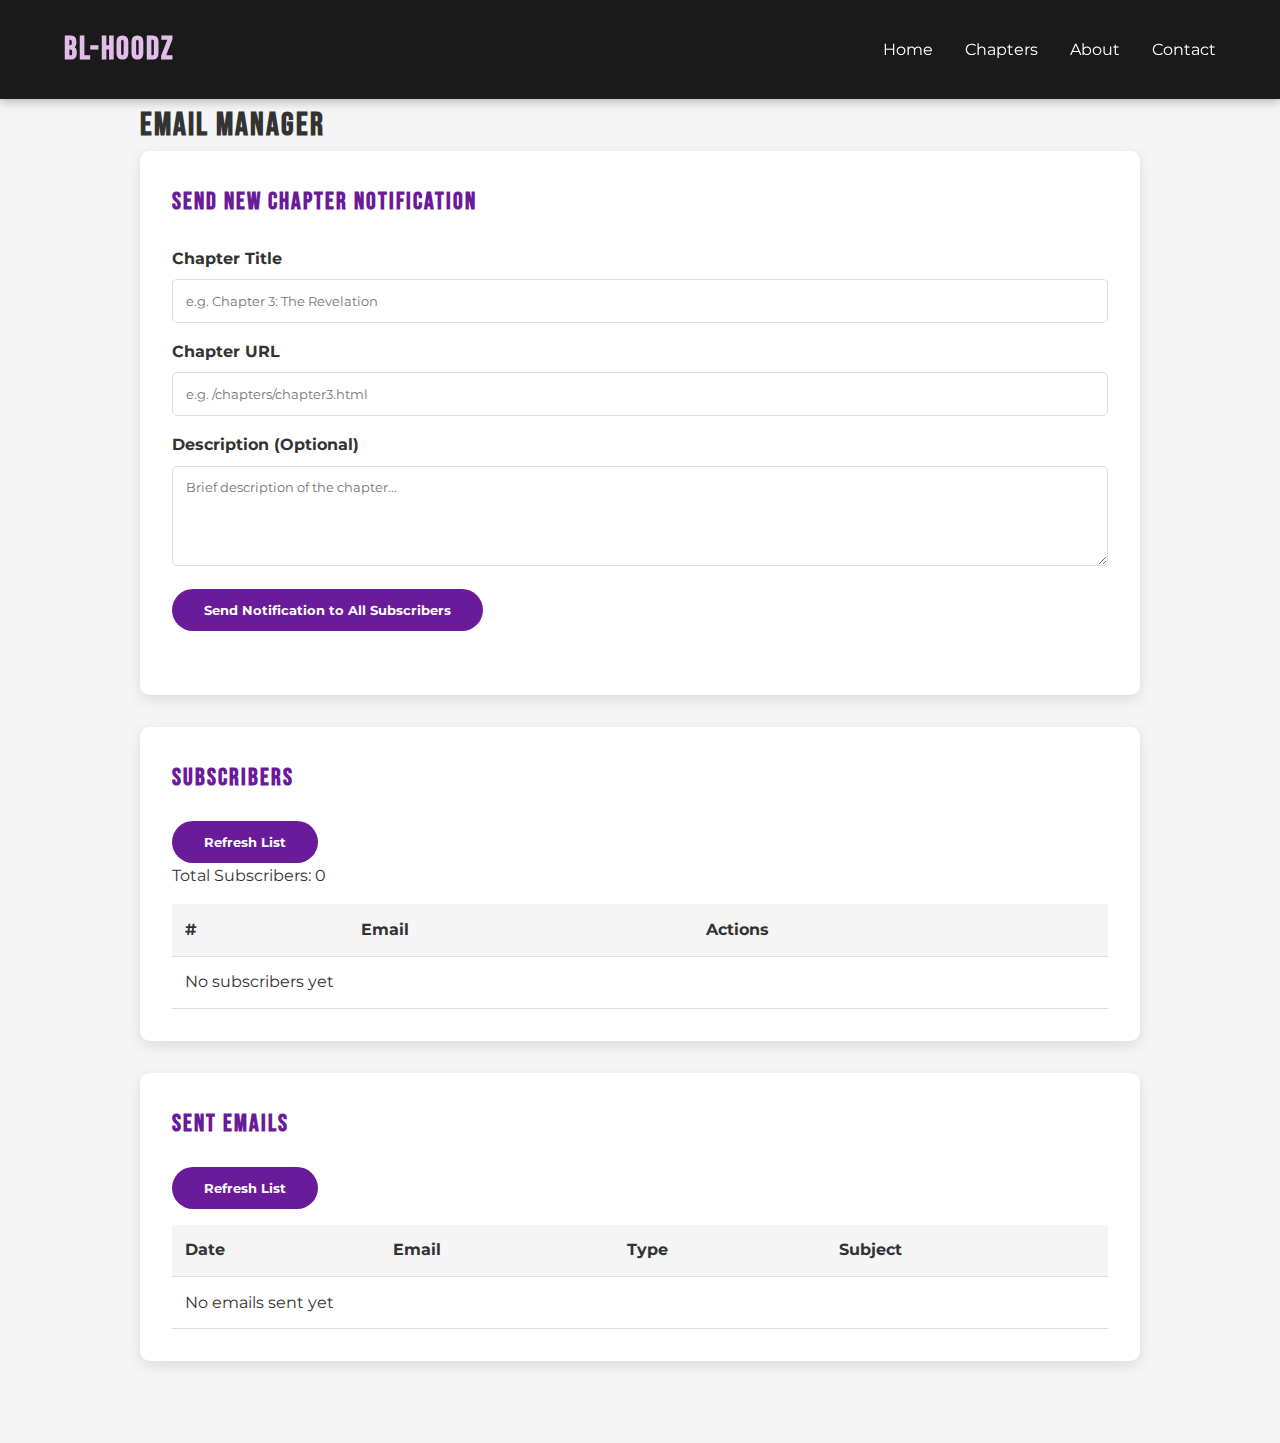
<file: admin/email-manager.html>
<!DOCTYPE html>
<html lang="en">
<head>
    <meta charset="UTF-8">
    <meta name="viewport" content="width=device-width, initial-scale=1.0">
    <title>Email Manager - BL-HOODZ Admin</title>
    <link rel="stylesheet" href="../css/style.css">
    <link href="https://fonts.googleapis.com/css2?family=Bebas+Neue&family=Montserrat:wght@300;400;700&display=swap" rel="stylesheet">
    <style>
        .admin-panel {
            padding-top: 100px;
            max-width: 1000px;
            margin: 0 auto;
            padding-bottom: 50px;
        }
        
        .admin-section {
            background-color: white;
            border-radius: 10px;
            padding: 2rem;
            margin-bottom: 2rem;
            box-shadow: 0 5px 15px rgba(0, 0, 0, 0.1);
        }
        
        .admin-section h2 {
            color: var(--primary-color);
            margin-bottom: 1.5rem;
        }
        
        .admin-form {
            margin-bottom: 2rem;
        }
        
        .admin-form label {
            display: block;
            margin-bottom: 0.5rem;
            font-weight: bold;
        }
        
        .admin-form input, 
        .admin-form textarea {
            width: 100%;
            padding: 0.8rem;
            margin-bottom: 1rem;
            border: 1px solid #ddd;
            border-radius: 5px;
        }
        
        .admin-form textarea {
            min-height: 100px;
        }
        
        .admin-btn {
            background-color: var(--primary-color);
            color: white;
            border: none;
            padding: 0.8rem 2rem;
            border-radius: 30px;
            cursor: pointer;
            font-weight: bold;
            transition: all 0.3s;
            margin-right: 1rem;
        }
        
        .admin-btn:hover {
            background-color: var(--secondary-color);
            transform: translateY(-3px);
            box-shadow: 0 4px 8px rgba(0, 0, 0, 0.2);
        }
        
        .admin-table {
            width: 100%;
            border-collapse: collapse;
            margin-top: 1rem;
        }
        
        .admin-table th, 
        .admin-table td {
            padding: 0.8rem;
            text-align: left;
            border-bottom: 1px solid #ddd;
        }
        
        .admin-table th {
            background-color: #f5f5f5;
            font-weight: bold;
        }
        
        .admin-table tr:hover {
            background-color: #f9f9f9;
        }
    </style>
</head>
<body>
    <header>
        <a href="../index.html" class="logo">BL-HOODZ</a>
        <nav>
            <ul>
                <li><a href="../index.html">Home</a></li>
                <li><a href="../index.html#chapters">Chapters</a></li>
                <li><a href="../index.html#about">About</a></li>
                <li><a href="../index.html#contact">Contact</a></li>
            </ul>
        </nav>
    </header>

    <div class="admin-panel">
        <h1>Email Manager</h1>
        
        <section class="admin-section">
            <h2>Send New Chapter Notification</h2>
            <form id="new-chapter-form" class="admin-form">
                <div>
                    <label for="chapter-title">Chapter Title</label>
                    <input type="text" id="chapter-title" required placeholder="e.g. Chapter 3: The Revelation">
                </div>
                <div>
                    <label for="chapter-url">Chapter URL</label>
                    <input type="text" id="chapter-url" required placeholder="e.g. /chapters/chapter3.html">
                </div>
                <div>
                    <label for="chapter-description">Description (Optional)</label>
                    <textarea id="chapter-description" placeholder="Brief description of the chapter..."></textarea>
                </div>
                <button type="submit" class="admin-btn">Send Notification to All Subscribers</button>
            </form>
        </section>
        
        <section class="admin-section">
            <h2>Subscribers</h2>
            <button id="refresh-subscribers" class="admin-btn">Refresh List</button>
            <div id="subscribers-count"></div>
            <table class="admin-table" id="subscribers-table">
                <thead>
                    <tr>
                        <th>#</th>
                        <th>Email</th>
                        <th>Actions</th>
                    </tr>
                </thead>
                <tbody id="subscribers-list">
                    <!-- Subscribers will be loaded here -->
                </tbody>
            </table>
        </section>
        
        <section class="admin-section">
            <h2>Sent Emails</h2>
            <button id="refresh-emails" class="admin-btn">Refresh List</button>
            <table class="admin-table" id="emails-table">
                <thead>
                    <tr>
                        <th>Date</th>
                        <th>Email</th>
                        <th>Type</th>
                        <th>Subject</th>
                    </tr>
                </thead>
                <tbody id="emails-list">
                    <!-- Sent emails will be loaded here -->
                </tbody>
            </table>
        </section>
    </div>

    <script src="../js/email-subscription.js"></script>
    <script>
        document.addEventListener('DOMContentLoaded', function() {
            // Load subscribers
            loadSubscribers();
            
            // Load sent emails
            loadSentEmails();
            
            // Refresh subscribers button
            document.getElementById('refresh-subscribers').addEventListener('click', function() {
                loadSubscribers();
            });
            
            // Refresh emails button
            document.getElementById('refresh-emails').addEventListener('click', function() {
                loadSentEmails();
            });
            
            // New chapter notification form
            document.getElementById('new-chapter-form').addEventListener('submit', function(e) {
                e.preventDefault();
                
                const chapterTitle = document.getElementById('chapter-title').value.trim();
                const chapterUrl = document.getElementById('chapter-url').value.trim();
                
                if (chapterTitle && chapterUrl) {
                    notifyAllSubscribersAboutNewChapter(chapterTitle, chapterUrl);
                    
                    // Clear form
                    document.getElementById('chapter-title').value = '';
                    document.getElementById('chapter-url').value = '';
                    document.getElementById('chapter-description').value = '';
                    
                    // Reload sent emails
                    setTimeout(loadSentEmails, 500);
                }
            });
        });
        
        // Load subscribers into table
        function loadSubscribers() {
            const subscribers = viewAllSubscribers();
            const subscribersList = document.getElementById('subscribers-list');
            const subscribersCount = document.getElementById('subscribers-count');
            
            subscribersCount.textContent = `Total Subscribers: ${subscribers.length}`;
            subscribersList.innerHTML = '';
            
            if (subscribers.length === 0) {
                subscribersList.innerHTML = '<tr><td colspan="3">No subscribers yet</td></tr>';
                return;
            }
            
            subscribers.forEach((email, index) => {
                const row = document.createElement('tr');
                row.innerHTML = `
                    <td>${index + 1}</td>
                    <td>${email}</td>
                    <td>
                        <button class="admin-btn" onclick="removeSubscriber('${email}')">Remove</button>
                    </td>
                `;
                subscribersList.appendChild(row);
            });
        }
        
        // Load sent emails into table
        function loadSentEmails() {
            const sentEmails = viewAllSentEmails();
            const emailsList = document.getElementById('emails-list');
            
            emailsList.innerHTML = '';
            
            if (sentEmails.length === 0) {
                emailsList.innerHTML = '<tr><td colspan="4">No emails sent yet</td></tr>';
                return;
            }
            
            sentEmails.forEach(email => {
                const row = document.createElement('tr');
                const date = new Date(email.date);
                row.innerHTML = `
                    <td>${date.toLocaleString()}</td>
                    <td>${email.email}</td>
                    <td>${email.type === 'welcome' ? 'Welcome' : 'New Chapter'}</td>
                    <td>${email.subject}</td>
                `;
                emailsList.appendChild(row);
            });
        }
        
        // Remove subscriber
        function removeSubscriber(email) {
            if (confirm(`Are you sure you want to remove ${email} from subscribers?`)) {
                let subscribers = JSON.parse(localStorage.getItem('bl_hoodz_subscribers') || '[]');
                subscribers = subscribers.filter(e => e !== email);
                localStorage.setItem('bl_hoodz_subscribers', JSON.stringify(subscribers));
                
                loadSubscribers();
                showEmailNotification(`Subscriber ${email} has been removed.`, 'success');
            }
        }
    </script>
</body>
</html>
</file>
<file: css/style.css>
/* Base Styles */
:root {
    --primary-color: #6a1b9a;
    --secondary-color: #9c27b0;
    --accent-color: #e1bee7;
    --dark-color: #1a1a1a;
    --light-color: #f5f5f5;
    --text-color: #333;
}

* {
    margin: 0;
    padding: 0;
    box-sizing: border-box;
}

body {
    font-family: 'Montserrat', sans-serif;
    line-height: 1.6;
    color: var(--text-color);
    background-color: var(--light-color);
}

/* Improved Typography */
h1, h2, h3, .logo {
    font-family: 'Bebas Neue', sans-serif;
    letter-spacing: 2px;
}

p, a, button, input, textarea {
    font-family: 'Montserrat', sans-serif;
}

/* Fix button proportions */
.cta-button, .read-button {
    display: inline-block;
    background-color: var(--primary-color);
    color: white;
    padding: 0.8rem 2rem;
    border-radius: 30px;
    font-weight: bold;
    transition: all 0.3s;
    text-transform: uppercase;
    letter-spacing: 1px;
    box-shadow: 0 4px 8px rgba(0, 0, 0, 0.2);
}

.cta-button:hover, .read-button:hover {
    background-color: var(--secondary-color);
    transform: translateY(-3px);
    box-shadow: 0 6px 12px rgba(0, 0, 0, 0.3);
}

/* Fix header alignment */
header {
    display: flex;
    justify-content: space-between;
    align-items: center;
    padding: 1.5rem 5%;
    background-color: #1a1a1a;
    color: white;
    position: fixed;
    width: 100%;
    z-index: 1000;
    box-shadow: 0 2px 10px rgba(0, 0, 0, 0.3);
}

.logo {
    font-size: 2rem;
    font-weight: bold;
    color: #e1bee7;
    text-transform: uppercase;
}

/* Fix hero section */
.hero {
    height: 100vh;
    background: linear-gradient(rgba(0, 0, 0, 0.7), rgba(0, 0, 0, 0.7)), url('../images/bl-hoodz-poster.jpg');
    background-size: cover;
    background-position: center;
    display: flex;
    align-items: center;
    justify-content: center;
    text-align: center;
    color: white;
    position: relative;
}

.hero-content h1 {
    font-size: 5rem;
    margin-bottom: 1rem;
    text-shadow: 0 0 15px rgba(106, 27, 154, 0.8);
    letter-spacing: 5px;
}

.hero-content p {
    font-size: 1.5rem;
    margin-bottom: 2rem;
    font-weight: 300;
    letter-spacing: 1px;
}

/* Fix chapter cards */
.chapter-card {
    background-color: white;
    border-radius: 10px;
    overflow: hidden;
    box-shadow: 0 10px 20px rgba(0, 0, 0, 0.1);
    transition: transform 0.3s, box-shadow 0.3s;
    height: 100%;
    display: flex;
    flex-direction: column;
}

.chapter-image {
    height: 300px;
    overflow: hidden;
}

.chapter-info {
    padding: 1.5rem;
    flex-grow: 1;
    display: flex;
    flex-direction: column;
}

.chapter-info h3 {
    font-size: 1.8rem;
    margin-bottom: 0.5rem;
    color: var(--primary-color);
}

.chapter-info p {
    margin-bottom: 1.5rem;
    flex-grow: 1;
}

/* Fix footer */
footer {
    background-color: #1a1a1a;
    color: white;
    padding: 2rem 5%;
    text-align: center;
}

.footer-content {
    max-width: 1200px;
    margin: 0 auto;
    display: flex;
    flex-direction: column;
    align-items: center;
    gap: 1rem;
}

.footer-links {
    display: flex;
    gap: 2rem;
}

.footer-links a {
    color: #e1bee7;
    transition: color 0.3s;
}

.footer-links a:hover {
    color: white;
}

a {
    text-decoration: none;
    color: inherit;
}

/* Header */
header {
    display: flex;
    justify-content: space-between;
    align-items: center;
    padding: 1.5rem 5%;
    background-color: var(--dark-color);
    color: white;
    position: fixed;
    width: 100%;
    z-index: 1000;
}

.logo {
    font-size: 2rem;
    font-weight: bold;
    color: var(--accent-color);
}

nav ul {
    display: flex;
    list-style: none;
}

nav ul li {
    margin-left: 2rem;
}

nav ul li a {
    transition: color 0.3s;
}

nav ul li a:hover {
    color: var(--accent-color);
}

/* Hero Section - Adding poster as background */
.hero {
    height: 100vh;
    background: linear-gradient(rgba(0, 0, 0, 0.5), rgba(0, 0, 0, 0.5)), url('../images/ased.png');
    background-size: cover;
    background-position: center;
    display: flex;
    align-items: center;
    justify-content: center;
    text-align: center;
    color: white;
    position: relative;
}

/* Remove the flames overlay if it's causing issues */
.hero::after {
    content: none;
}

/* Fix button styling */
.btn {
    display: inline-block;
    padding: 12px 24px;
    background-color: var(--primary-color);
    color: white;
    border: none;
    border-radius: 30px;
    font-family: 'Bebas Neue', sans-serif;
    font-size: 1.2rem;
    text-transform: uppercase;
    letter-spacing: 1px;
    cursor: pointer;
    transition: all 0.3s ease;
    box-shadow: 0 4px 8px rgba(0, 0, 0, 0.2);
    text-decoration: none;
    margin: 10px;
}

.btn:hover {
    background-color: var(--secondary-color);
    transform: translateY(-3px);
    box-shadow: 0 6px 12px rgba(0, 0, 0, 0.3);
}

.btn:active {
    transform: translateY(-1px);
}

.hero::after {
    content: '';
    position: absolute;
    top: 0;
    left: 0;
    width: 100%;
    height: 100%;
    background: url('../images/purple-flames.png');
    background-size: cover;
    opacity: 0.3;
    z-index: 1;
}

.hero-content {
    z-index: 2;
    max-width: 800px;
    padding: 2rem;
    background-color: rgba(0, 0, 0, 0.6);
    border-radius: 10px;
    box-shadow: 0 0 30px rgba(106, 27, 154, 0.5);
}

.hero h1 {
    font-size: 5rem;
    margin-bottom: 1rem;
    text-shadow: 0 0 15px rgba(106, 27, 154, 0.8);
}

.hero p {
    font-size: 1.5rem;
    margin-bottom: 2rem;
}

.cta-button {
    display: inline-block;
    background-color: var(--primary-color);
    color: white;
    padding: 0.8rem 2rem;
    border-radius: 30px;
    font-weight: bold;
    transition: background-color 0.3s;
}

.cta-button:hover {
    background-color: var(--secondary-color);
}

/* Chapters Section */
.chapters {
    padding: 5rem 5%;
    background-color: var(--light-color);
}

.chapters h2 {
    text-align: center;
    font-size: 2.5rem;
    margin-bottom: 3rem;
    color: var(--primary-color);
}

.chapter-grid {
    display: grid;
    grid-template-columns: repeat(auto-fill, minmax(300px, 1fr));
    gap: 2rem;
}

.chapter-card {
    background-color: white;
    border-radius: 10px;
    overflow: hidden;
    box-shadow: 0 5px 15px rgba(0, 0, 0, 0.1);
    transition: transform 0.3s, box-shadow 0.3s;
}

.chapter-card:hover {
    transform: translateY(-10px);
    box-shadow: 0 15px 30px rgba(0, 0, 0, 0.2);
}

.chapter-image {
    height: 300px;
    overflow: hidden;
}

.chapter-image img {
    width: 100%;
    height: 100%;
    object-fit: cover;
    transition: transform 0.5s;
}

.chapter-card:hover .chapter-image img {
    transform: scale(1.05);
}

.chapter-info {
    padding: 1.5rem;
}

.chapter-info h3 {
    font-size: 1.5rem;
    margin-bottom: 0.5rem;
    color: var(--primary-color);
}

.read-button {
    display: inline-block;
    background-color: var(--primary-color);
    color: white;
    padding: 0.5rem 1.5rem;
    border-radius: 30px;
    margin-top: 1rem;
    font-weight: bold;
    transition: background-color 0.3s;
}

.read-button:hover {
    background-color: var(--secondary-color);
}

/* About Section */
.about {
    padding: 5rem 5%;
    background-color: var(--dark-color);
    color: white;
}

.about h2 {
    text-align: center;
    font-size: 2.5rem;
    margin-bottom: 3rem;
    color: var(--accent-color);
}

.about-content {
    display: grid;
    grid-template-columns: 2fr 1fr;
    gap: 3rem;
}

.about-text p {
    margin-bottom: 1.5rem;
    font-size: 1.1rem;
}

.creator-info h3 {
    font-size: 1.8rem;
    margin-bottom: 1rem;
    color: var(--accent-color);
}

/* Contact Section */
.contact {
    padding: 5rem 5%;
    text-align: center;
    background-color: var(--light-color);
}

.contact h2 {
    font-size: 2.5rem;
    margin-bottom: 1rem;
    color: var(--primary-color);
}

.contact p {
    margin-bottom: 2rem;
    font-size: 1.1rem;
}

#subscribe-form {
    max-width: 500px;
    margin: 0 auto 2rem;
    display: flex;
}

#subscribe-form input {
    flex: 1;
    padding: 0.8rem 1rem;
    border: 2px solid var(--primary-color);
    border-radius: 30px 0 0 30px;
    font-size: 1rem;
}

#subscribe-form button {
    background-color: var(--primary-color);
    color: white;
    border: none;
    padding: 0 1.5rem;
    border-radius: 0 30px 30px 0;
    cursor: pointer;
    font-weight: bold;
    transition: background-color 0.3s;
}

#subscribe-form button:hover {
    background-color: var(--secondary-color);
}

.social-links {
    display: flex;
    justify-content: center;
    gap: 1.5rem;
    margin-top: 2rem;
}

.social-icon {
    color: var(--primary-color);
    font-weight: bold;
    transition: color 0.3s;
}

.social-icon:hover {
    color: var(--secondary-color);
}

/* Footer */
footer {
    background-color: var(--dark-color);
    color: white;
    padding: 2rem 5%;
    text-align: center;
}

/* Responsive Design */
@media (max-width: 768px) {
    header {
        flex-direction: column;
        padding: 1rem;
    }
    
    nav ul {
        margin-top: 1rem;
    }
    
    nav ul li {
        margin-left: 1rem;
        margin-right: 1rem;
    }
    
    .hero h1 {
        font-size: 3.5rem;
    }
    
    .about-content {
        grid-template-columns: 1fr;
    }
    
    #subscribe-form {
        flex-direction: column;
    }
    
    #subscribe-form input {
        border-radius: 30px;
        margin-bottom: 1rem;
    }
    
    #subscribe-form button {
        border-radius: 30px;
        padding: 0.8rem;
    }
}

/* Add this to your existing style.css file */

/* Switch styling */
.switch {
    position: relative;
    display: inline-block;
    width: 60px;
    height: 34px;
}

.switch input {
    opacity: 0;
    width: 0;
    height: 0;
}

.slider {
    position: absolute;
    cursor: pointer;
    top: 0;
    left: 0;
    right: 0;
    bottom: 0;
    background-color: #ccc;
    transition: .4s;
}

.slider:before {
    position: absolute;
    content: "";
    height: 26px;
    width: 26px;
    left: 4px;
    bottom: 4px;
    background-color: white;
    transition: .4s;
}

input:checked + .slider {
    background-color: var(--primary-color);
}

input:focus + .slider {
    box-shadow: 0 0 1px var(--primary-color);
}

input:checked + .slider:before {
    transform: translateX(26px);
}

.slider.round {
    border-radius: 34px;
}

.slider.round:before {
    border-radius: 50%;
}

/* Base font size variable for adjustments */
:root {
    --font-size-base: 16px;
    font-size: var(--font-size-base);
}
</file>
